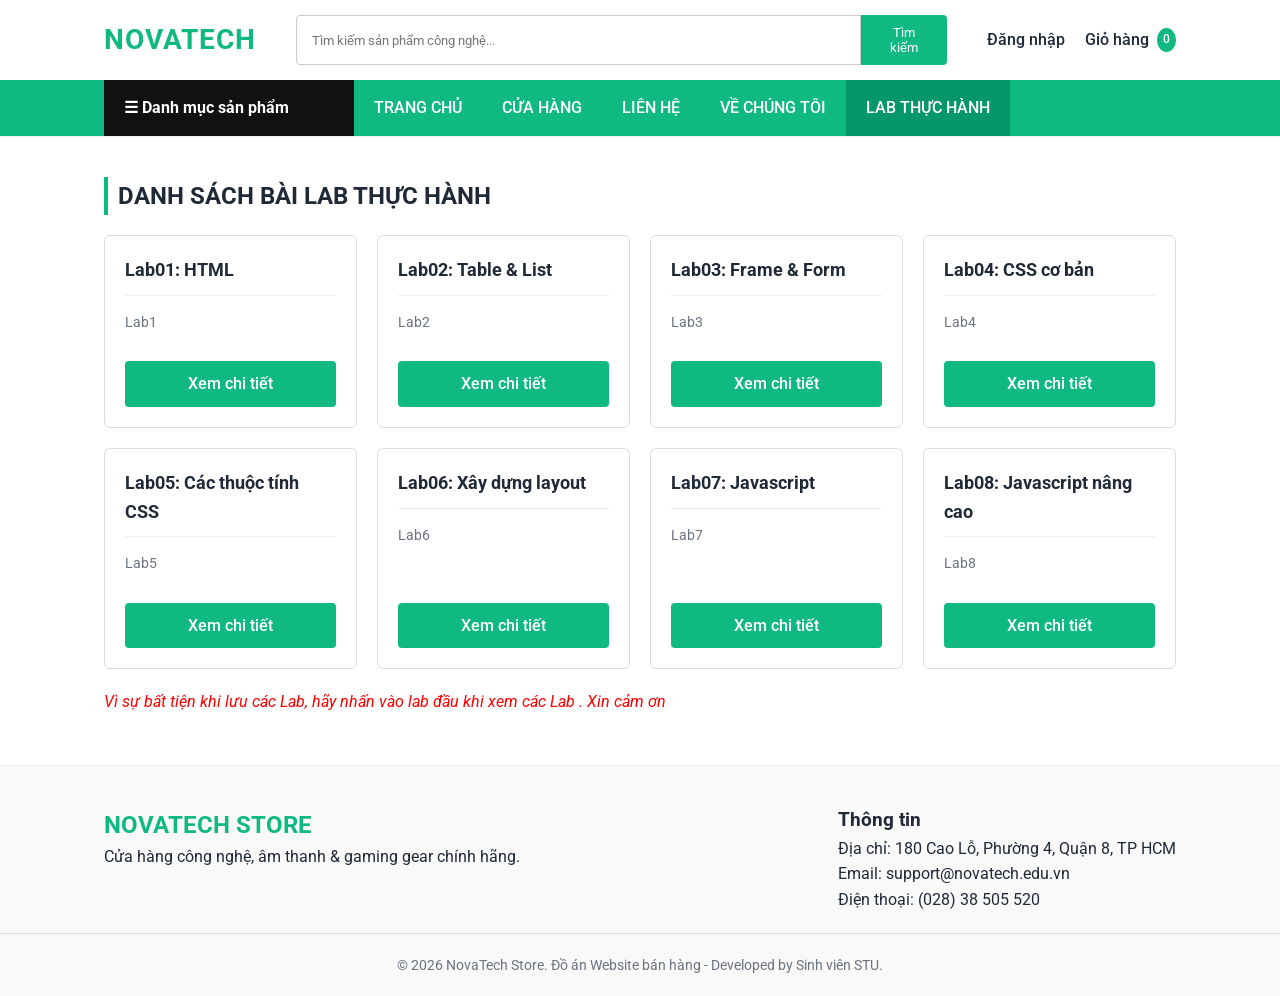
<file: lab.html>
<!DOCTYPE html>
<html lang="vi">
<head>
    <meta charset="UTF-8">
    <title>NovaTech - Lab Thực Hành</title>
    <link rel="stylesheet" href="css/style.css">
</head>
<body>
    
    <header>
        <div class="top-header">
            <a href="index.html" class="logo"><h1>NovaTech</h1></a>
            <div class="search-bar">
                <input type="text" placeholder="Tìm kiếm sản phẩm công nghệ...">
                <button>Tìm kiếm</button>
            </div>
            <div class="header-actions">
                <a href="login.html" class="action-item">
                    <span>Đăng nhập</span>
                </a>
                <div class="action-item" id="cart-btn">
                    <span>Giỏ hàng</span>
                    <span class="cart-count">0</span>
                    <div class="cart-dropdown" id="cart-dropdown">
                        <p>Bạn chưa thêm sản phẩm</p>
                        <div class="cart-btns">
                            <button class="btn-view-cart">Xem Giỏ Hàng</button>
                            <button class="btn-checkout">Thanh Toán</button>
                        </div>
                    </div>
                </div>
            </div>
        </div>
        <nav>
            <div class="nav-container">
                <div class="category-menu">
                    &#9776; Danh mục sản phẩm
                </div>
                <ul class="nav-menu">
                    <li><a href="index.html" class="">TRANG CHỦ</a></li>
                    <li><a href="products.html" class="">CỬA HÀNG</a></li>
                    <li><a href="#">LIÊN HỆ</a></li>
                    <li><a href="#">VỀ CHÚNG TÔI</a></li>
                    <li><a href="lab.html" class="active">LAB THỰC HÀNH</a></li>
                </ul>
            </div>
        </nav>
    </header>
    
    <main class="main-content">
        <h2 class="section-title">Danh sách bài Lab thực hành</h2>
        <div class="lab-grid">
            <div class="lab-card">
                <h3>Lab01: HTML</h3>
                <div class="lab-links">
                    <a href="Lab/Lab01/" target="_blank">Lab1</a>
                </div>
                <a href="#" class="btn-lab-detail">Xem chi tiết</a>
            </div>
            <div class="lab-card">
                <h3>Lab02: Table & List</h3>
                <div class="lab-links">
                    <a href="Lab/Lab02/" target="_blank">Lab2</a>
                </div>
                <a href="#" class="btn-lab-detail">Xem chi tiết</a>
            </div>
            <div class="lab-card">
                <h3>Lab03: Frame & Form</h3>
                <div class="lab-links">
                    <a href="Lab/Lab03/" target="_blank">Lab3</a>
                </div>
                <a href="#" class="btn-lab-detail">Xem chi tiết</a>
            </div>
            <div class="lab-card">
                <h3>Lab04: CSS cơ bản</h3>
                <div class="lab-links">
                    <a href="Lab/Lab04/" target="_blank">Lab4</a>
                </div>
                <a href="#" class="btn-lab-detail">Xem chi tiết</a>
            </div>
            <div class="lab-card">
                <h3>Lab05: Các thuộc tính CSS</h3>
                <div class="lab-links">
                    <a href="Lab/Lab05/" target="_blank">Lab5</a>
                </div>
                <a href="#" class="btn-lab-detail">Xem chi tiết</a>
            </div>
            <div class="lab-card">
                <h3>Lab06: Xây dựng layout</h3>
                <div class="lab-links">
                    <a href="Lab/Lab06/" target="_blank">Lab6</a>
                </div>
                <a href="#" class="btn-lab-detail">Xem chi tiết</a>
            </div>
            <div class="lab-card">
                <h3>Lab07: Javascript</h3>
                <div class="lab-links">
                    <a href="Lab/Lab07/" target="_blank">Lab7</a>
                </div>
                <a href="#" class="btn-lab-detail">Xem chi tiết</a>
            </div>
            <div class="lab-card">
                <h3>Lab08: Javascript nâng cao</h3>
                <div class="lab-links">
                    <a href="Lab/Lab08/" target="_blank">Lab8</a>
                </div>
                <a href="#" class="btn-lab-detail">Xem chi tiết</a>
            </div>
        </div>
        <p style="margin-top: 20px; font-style: italic; color: red;">Vì sự bất tiện khi lưu các Lab, hãy nhấn vào lab đầu khi xem các Lab . Xin cảm ơn</p>
    </main>
    
    <footer>
        <div class="footer-container">
            <div>
                <h2 style="color: var(--primary-color);">NOVATECH STORE</h2>
                <p>Cửa hàng công nghệ, âm thanh & gaming gear chính hãng.</p>
            </div>
            <div>
                <h3>Thông tin</h3>
                <p>Địa chỉ: 180 Cao Lỗ, Phường 4, Quận 8, TP HCM</p>
                <p>Email: support@novatech.edu.vn</p>
                <p>Điện thoại: (028) 38 505 520</p>
            </div>
        </div>
        <div class="footer-bottom">
            <p>&copy; 2026 NovaTech Store. Đồ án Website bán hàng - Developed by Sinh viên STU.</p>
        </div>
    </footer>
    
    <script src="js/script.js"></script>
</body>
</html>
</file>
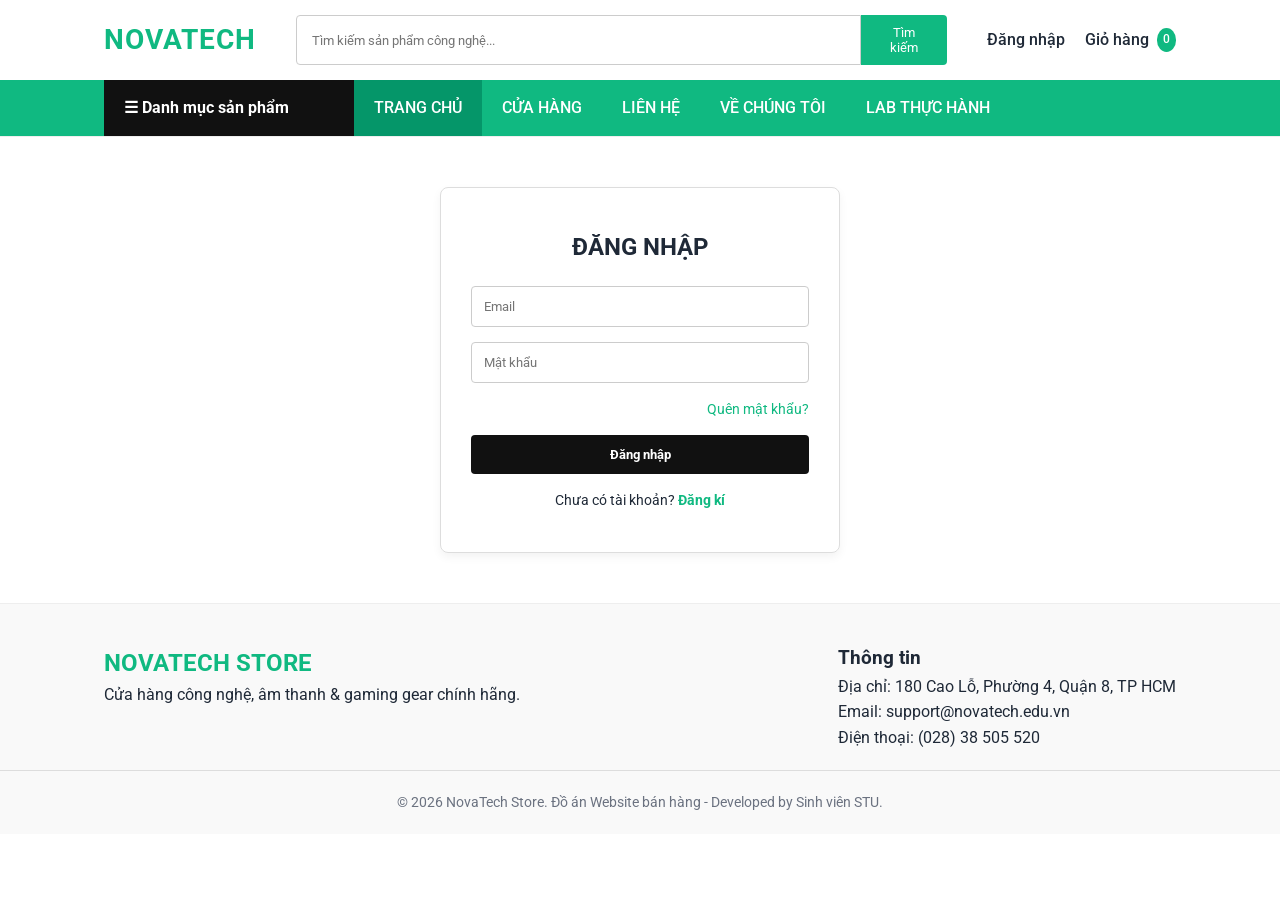
<file: login.html>
<!DOCTYPE html>
<html lang="vi">
<head>
    <meta charset="UTF-8">
    <title>NovaTech - Đăng nhập</title>
    <link rel="stylesheet" href="css/style.css">
    <style>
        .login-box { max-width: 400px; margin: 50px auto; padding: 40px 30px; border: 1px solid #ddd; border-radius: 8px; box-shadow: 0 4px 10px rgba(0,0,0,0.05); text-align: center; }
        .login-box h2 { margin-bottom: 20px; text-transform: uppercase; color: var(--text-dark); }
        .login-box input { width: 100%; padding: 12px; margin-bottom: 15px; border: 1px solid #ccc; border-radius: 4px; outline: none; }
        .login-box a.forgot { display: block; margin-bottom: 15px; color: var(--primary-color); font-size: 14px; text-align: right; }
        .btn-login { width: 100%; padding: 12px; background: #111; color: white; border: none; border-radius: 4px; font-weight: bold; cursor: pointer; }
        .btn-login:hover { background: var(--primary-color); }
        .register-link { margin-top: 15px; font-size: 14px; }
        .register-link a { color: var(--primary-color); font-weight: bold; }
    </style>
</head>
<body>
    
    <header>
        <div class="top-header">
            <a href="index.html" class="logo"><h1>NovaTech</h1></a>
            <div class="search-bar">
                <input type="text" placeholder="Tìm kiếm sản phẩm công nghệ...">
                <button>Tìm kiếm</button>
            </div>
            <div class="header-actions">
                <a href="login.html" class="action-item">
                    <span>Đăng nhập</span>
                </a>
                <div class="action-item" id="cart-btn">
                    <span>Giỏ hàng</span>
                    <span class="cart-count">0</span>
                    <div class="cart-dropdown" id="cart-dropdown">
                        <p>Bạn chưa thêm sản phẩm</p>
                        <div class="cart-btns">
                            <button class="btn-view-cart">Xem Giỏ Hàng</button>
                            <button class="btn-checkout">Thanh Toán</button>
                        </div>
                    </div>
                </div>
            </div>
        </div>
        <nav>
            <div class="nav-container">
                <div class="category-menu">
                    &#9776; Danh mục sản phẩm
                </div>
                <ul class="nav-menu">
                    <li><a href="index.html" class="active">TRANG CHỦ</a></li>
                    <li><a href="products.html" class="">CỬA HÀNG</a></li>
                    <li><a href="#">LIÊN HỆ</a></li>
                    <li><a href="#">VỀ CHÚNG TÔI</a></li>
                    <li><a href="lab.html" class="">LAB THỰC HÀNH</a></li>
                </ul>
            </div>
        </nav>
    </header>
    
    <main class="main-content">
        <div class="login-box">
            <h2>ĐĂNG NHẬP</h2>
            <input type="email" placeholder="Email">
            <input type="password" placeholder="Mật khẩu">
            <a href="#" class="forgot">Quên mật khẩu?</a>
            <button class="btn-login">Đăng nhập</button>
            <div class="register-link">
                Chưa có tài khoản? <a href="#">Đăng kí</a>
            </div>
        </div>
    </main>
    
    <footer>
        <div class="footer-container">
            <div>
                <h2 style="color: var(--primary-color);">NOVATECH STORE</h2>
                <p>Cửa hàng công nghệ, âm thanh & gaming gear chính hãng.</p>
            </div>
            <div>
                <h3>Thông tin</h3>
                <p>Địa chỉ: 180 Cao Lỗ, Phường 4, Quận 8, TP HCM</p>
                <p>Email: support@novatech.edu.vn</p>
                <p>Điện thoại: (028) 38 505 520</p>
            </div>
        </div>
        <div class="footer-bottom">
            <p>&copy; 2026 NovaTech Store. Đồ án Website bán hàng - Developed by Sinh viên STU.</p>
        </div>
    </footer>
    
    <script src="js/script.js"></script>
</body>
</html>
</file>
<file: css/style.css>
@import url('https://fonts.googleapis.com/css2?family=Roboto:wght@300;400;500;700&display=swap');

:root {
    --primary-color: #10b981; /* Xanh lá */
    --primary-dark: #059669;
    --text-dark: #1f2937;
    --text-light: #6b7280;
    --bg-light: #f3f4f6;
    --white: #ffffff;
}

* { margin: 0; padding: 0; box-sizing: border-box; font-family: 'Roboto', sans-serif; }
body { background-color: var(--white); color: var(--text-dark); line-height: 1.6; }
a { text-decoration: none; color: inherit; }
ul { list-style: none; }

/* HEADER */
header { background: var(--white); border-bottom: 1px solid #eee; }
.top-header { display: flex; justify-content: space-between; align-items: center; padding: 15px 5%; max-width: 1200px; margin: 0 auto; }
.logo h1 { color: var(--primary-color); font-size: 28px; font-weight: 700; text-transform: uppercase; letter-spacing: 1px;}
.search-bar { display: flex; flex: 1; margin: 0 40px; }
.search-bar input { width: 100%; padding: 10px 15px; border: 1px solid #ccc; border-radius: 4px 0 0 4px; outline: none; }
.search-bar button { padding: 10px 20px; background: var(--primary-color); color: white; border: none; border-radius: 0 4px 4px 0; cursor: pointer; transition: 0.3s; }
.search-bar button:hover { background: var(--primary-dark); }
.header-actions { display: flex; gap: 20px; align-items: center; position: relative; }
.header-actions .action-item { display: flex; align-items: center; gap: 8px; font-weight: 500; cursor: pointer; }
.cart-count { background: var(--primary-color); color: white; padding: 2px 6px; border-radius: 50%; font-size: 12px; }

/* NAVBAR */
nav { background: var(--primary-color); color: white; }
.nav-container { display: flex; max-width: 1200px; margin: 0 auto; padding: 0 5%; }
.nav-menu { display: flex; }
.nav-menu li a { display: block; padding: 15px 20px; font-weight: 500; transition: 0.3s; }
.nav-menu li a:hover, .nav-menu li a.active { background: var(--primary-dark); }
.category-menu { background: #111; color: white; padding: 15px 20px; width: 250px; font-weight: 700; cursor: pointer; position: relative; }

/* BANNER SLIDER */
.banner-section { max-width: 1200px; margin: 20px auto; position: relative; overflow: hidden; border-radius: 8px; }
.slider { display: flex; transition: transform 0.5s ease-in-out; height: 400px; }
.slide { min-width: 100%; height: 100%; }
.slide img { width: 100%; height: 100%; object-fit: cover; }

/* PRODUCTS */
.main-content { max-width: 1200px; margin: 40px auto; padding: 0 5%; }
.section-title { font-size: 24px; font-weight: 700; margin-bottom: 20px; text-transform: uppercase; border-left: 4px solid var(--primary-color); padding-left: 10px; }
.product-grid { display: grid; grid-template-columns: repeat(auto-fill, minmax(220px, 1fr)); gap: 20px; }
.product-card { border: 1px solid #eee; border-radius: 8px; overflow: hidden; transition: 0.3s; position: relative; padding-bottom: 15px;}
.product-card:hover { box-shadow: 0 5px 15px rgba(0,0,0,0.1); transform: translateY(-3px); }
.product-img { width: 100%; height: 200px; object-fit: contain; padding: 10px; }
.product-info { padding: 15px; text-align: center; }
.product-brand { font-size: 12px; color: var(--text-light); text-transform: uppercase; }
.product-name { font-size: 16px; font-weight: 500; margin: 5px 0; color: var(--text-dark); display: -webkit-box; -webkit-line-clamp: 2; -webkit-box-orient: vertical; overflow: hidden; }
.product-price { color: #ef4444; font-weight: 700; font-size: 18px; }
.btn-add-cart { display: block; width: 80%; margin: 10px auto 0; padding: 8px; background: var(--white); border: 1px solid var(--primary-color); color: var(--primary-color); border-radius: 4px; cursor: pointer; transition: 0.3s; font-weight: 500; }
.btn-add-cart:hover { background: var(--primary-color); color: white; }

/* LAB SECTION */
.lab-grid { display: grid; grid-template-columns: repeat(auto-fill, minmax(250px, 1fr)); gap: 20px; }
.lab-card { border: 1px solid #ddd; border-radius: 6px; padding: 20px; background: #fff; display: flex; flex-direction: column; justify-content: space-between; }
.lab-card h3 { color: var(--text-dark); font-size: 18px; margin-bottom: 15px; border-bottom: 1px solid #eee; padding-bottom: 10px; }
.lab-links { margin-bottom: 20px; flex: 1; }
.lab-links a { display: block; margin-bottom: 8px; color: var(--text-light); font-size: 14px; transition: 0.2s;}
.lab-links a:hover { color: var(--primary-color); padding-left: 5px; }
.btn-lab-detail { display: block; text-align: center; background: var(--primary-color); color: white; padding: 10px; border-radius: 4px; font-weight: 500; }
.btn-lab-detail:hover { background: var(--primary-dark); }

/* PRODUCT DETAIL PAGE */
.product-detail-container { display: flex; gap: 40px; margin-top: 20px; }
.product-detail-img { flex: 1; border: 1px solid #eee; padding: 20px; text-align: center; border-radius: 8px;}
.product-detail-img img { max-width: 100%; height: auto; max-height: 400px; }
.product-detail-info { flex: 1; }
.product-detail-info h2 { font-size: 28px; margin-bottom: 10px; }
.product-detail-price { font-size: 24px; color: #ef4444; font-weight: 700; margin: 15px 0; }
.quantity-selector { display: flex; align-items: center; gap: 10px; margin-bottom: 20px; }
.quantity-selector input { width: 50px; text-align: center; padding: 5px; border: 1px solid #ccc; }
.action-buttons { display: flex; gap: 15px; }
.btn-cart-outline { padding: 12px 30px; border: 1px solid var(--primary-color); color: var(--primary-color); background: white; cursor: pointer; border-radius: 4px; font-weight: bold; }
.btn-buy-now { padding: 12px 30px; background: var(--primary-color); color: white; border: none; cursor: pointer; border-radius: 4px; font-weight: bold; }
.product-description { margin-top: 40px; border-top: 1px solid #eee; padding-top: 20px; }

/* CART DROPDOWN */
.cart-dropdown { position: absolute; top: 100%; right: 0; background: white; border: 1px solid #eee; box-shadow: 0 5px 15px rgba(0,0,0,0.1); width: 250px; padding: 15px; border-radius: 4px; display: none; z-index: 100;}
.cart-dropdown.active { display: block; }
.cart-dropdown p { text-align: center; color: var(--text-light); margin-bottom: 15px; }
.cart-btns { display: flex; flex-direction: column; gap: 10px; }
.cart-btns button { padding: 10px; border: none; border-radius: 4px; cursor: pointer; font-weight: bold; }
.btn-view-cart { background: #111; color: white; }
.btn-checkout { background: var(--primary-color); color: white; }

/* FOOTER */
footer { background: #f9f9f9; padding: 40px 0 20px; margin-top: 50px; border-top: 1px solid #eee; }
.footer-container { max-width: 1200px; margin: 0 auto; display: flex; justify-content: space-between; padding: 0 5%; flex-wrap: wrap; gap: 20px; }
.footer-bottom { text-align: center; padding-top: 20px; margin-top: 20px; border-top: 1px solid #ddd; font-size: 14px; color: var(--text-light); }
</file>
